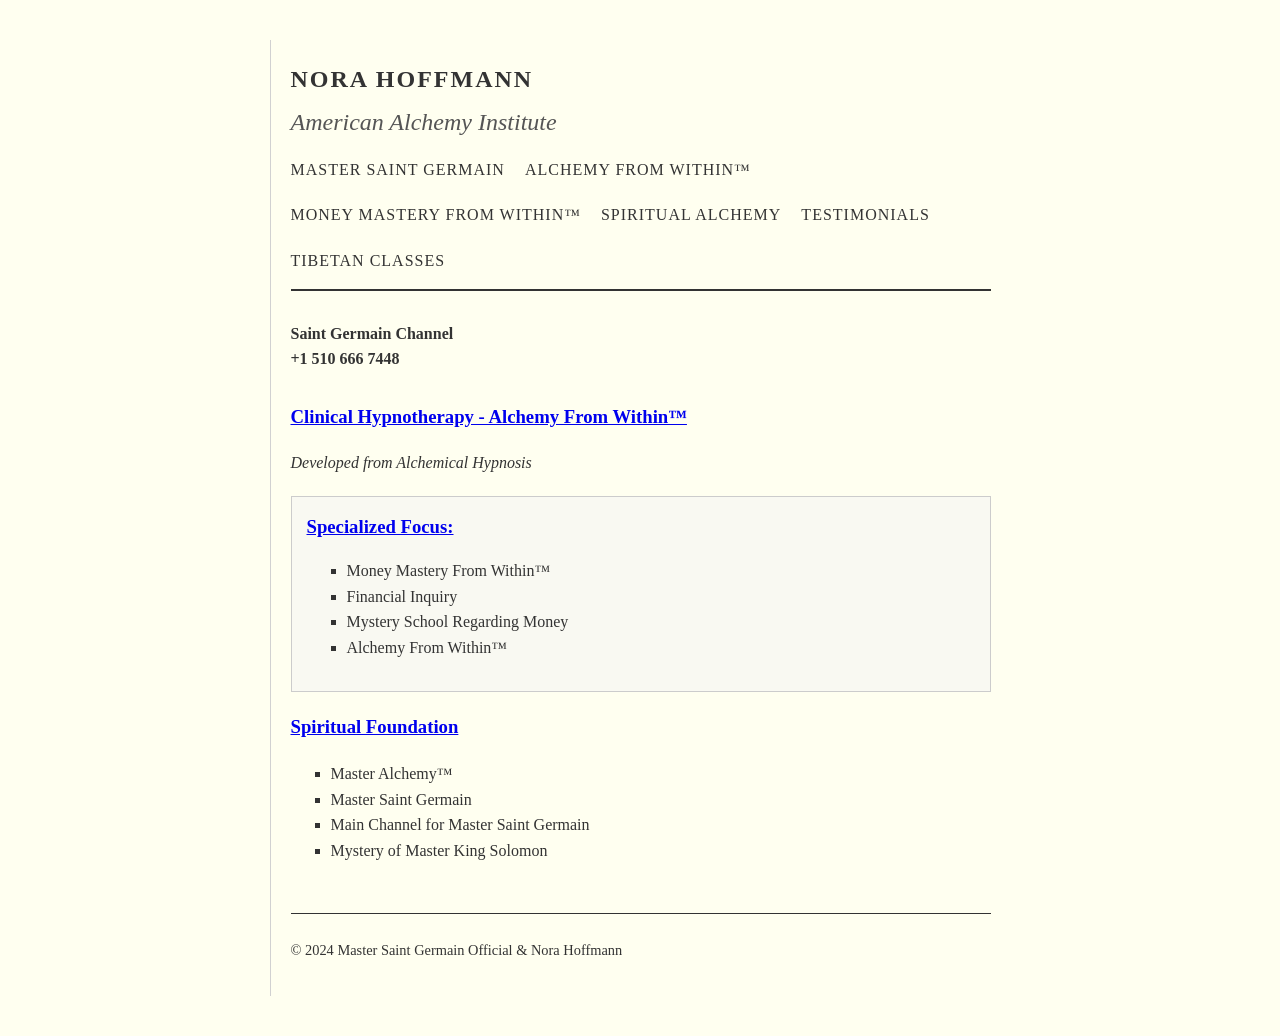
<file: index.html>
<!DOCTYPE html>
<html lang="en">
<head>
    <meta charset="UTF-8">
    <meta name="viewport" content="width=device-width, initial-scale=1.0">
    <title>Nora Hoffmann | American Alchemy Institute</title>

   <link rel="stylesheet" href="style.css">
</head>



<body>

    <header>
        <h1>Nora Hoffmann</h1>
        <h2>American Alchemy Institute</h2>
        
        <!-- Integrated Navigation Menu -->

        <nav id="main-nav">
    <!-- JavaScript will automatically inject your navigation menu here -->

</nav>
    </header>

    <section class="contact-info">
        <p>
            Saint Germain Channel<br>
            +1 510 666 7448
        </p>
    </section>

    <section id="alchemy">
        <h3><a href="alchemy.html">Clinical Hypnotherapy - Alchemy From Within™</a></h3>

        <p>
            <em>Developed from Alchemical Hypnosis</em>
        </p>

        <div class="focus-area">
            <div class="focus-title"><a href="moneymastery.html">Specialized Focus:</a></div>

            <ul>
                <li>Money Mastery From Within™</li>
                <li>Financial Inquiry</li>
                <li>Mystery School Regarding Money</li>
                <li>Alchemy From Within™</li>
            </ul>
        </div>
    </section>

    <section id="spiritual-alchemy">
        <h3><a href="spiritualalchemy.html">Spiritual Foundation</a>
</h3></a>

        <ul>
            <li>Master Alchemy™</li>
            <li>Master Saint Germain</li>
            <li>Main Channel for Master Saint Germain</li>
            <li>Mystery of Master King Solomon</li>
        </ul>
    </section>

    <footer>
           <p>© 2024 Master Saint Germain Official & Nora Hoffmann</p>
    </footer>

<script src="nav.js"></script>

</body>
</html>
</file>
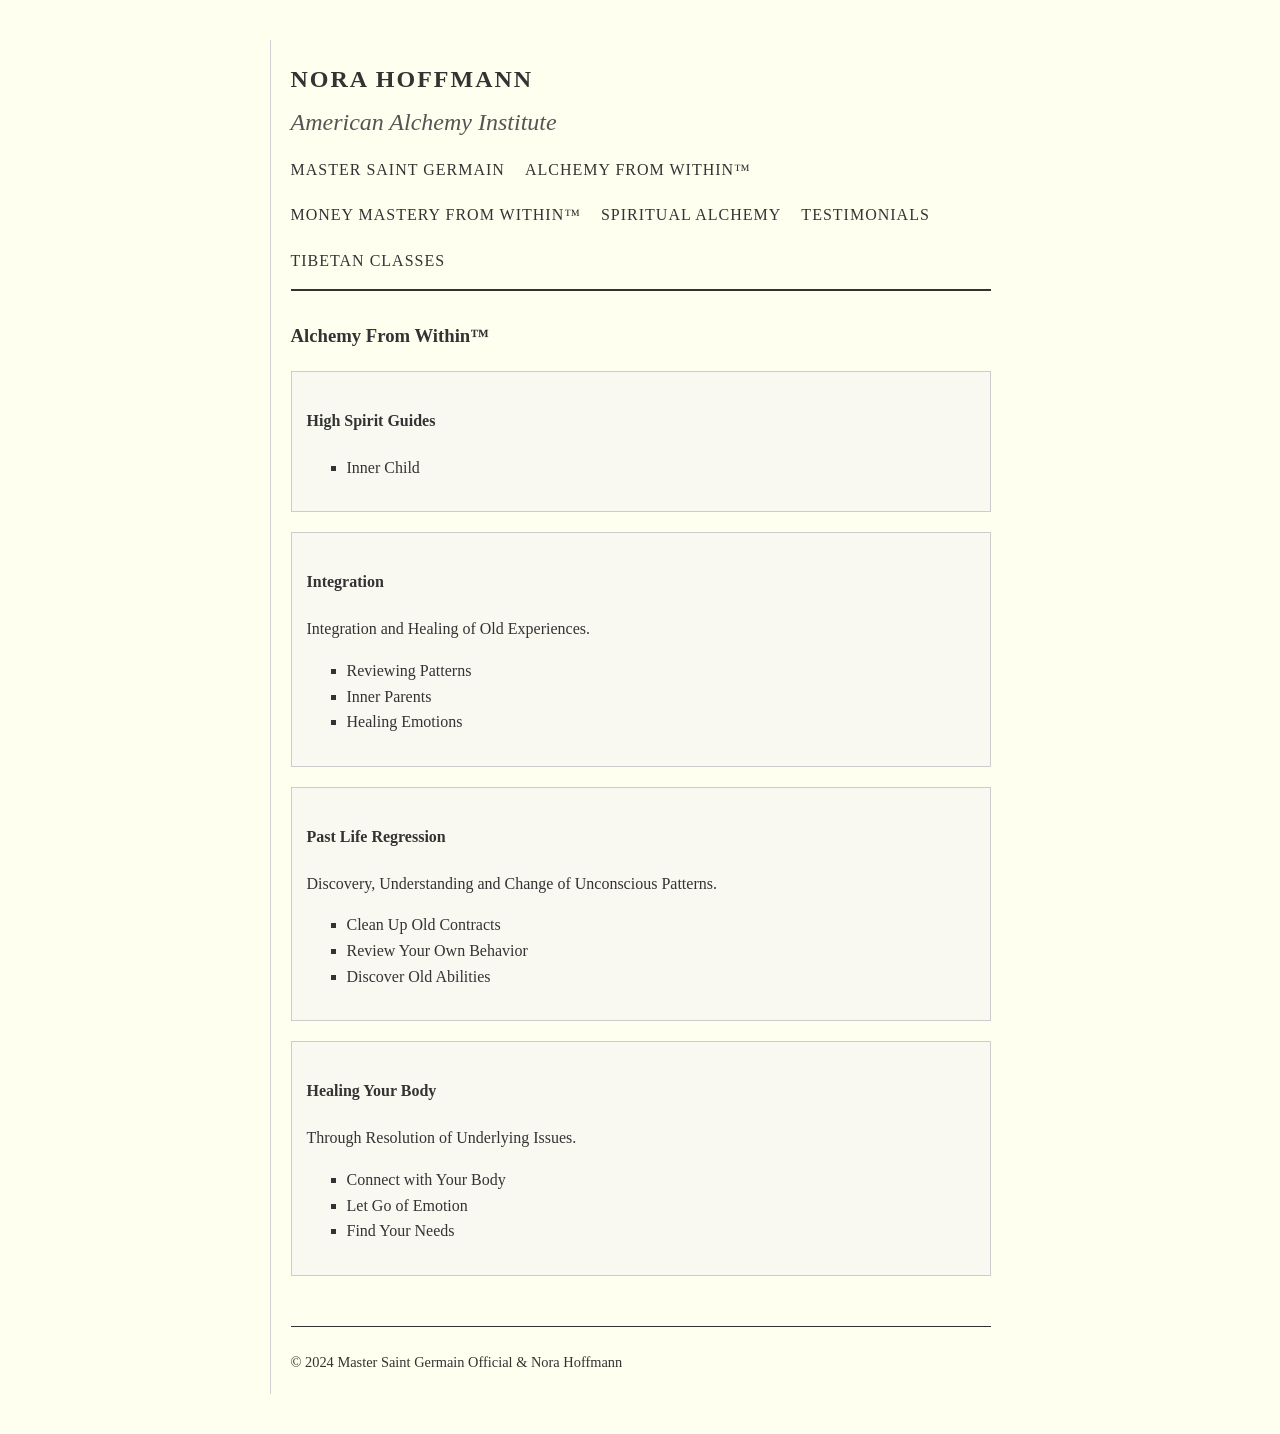
<file: alchemy.html>
<html lang="en">

<head>
    <meta charset="UTF-8">
    <meta name="viewport" content="width=device-width, initial-scale=1.0">
    <title>Nora Hoffmann | American Alchemy Institute</title>

    <link rel="stylesheet" href="style.css">

</head>

<body>

    <header>
        <h1>Nora Hoffmann</h1>
        <h2>American Alchemy Institute</h2>

        <!-- Integrated Navigation Menu -->

        <nav id="main-nav">
            <!-- JavaScript will automatically inject your navigation menu here -->


        </nav>
    </header>




    <section id="alchemy">
        <h3>Alchemy From Within™</h3>

        <div class="focus-area">
            <h4>High Spirit Guides</h4>
            <ul>
                <li>Inner Child</li>
            </ul>
        </div>

        <div class="focus-area">
            <h4>Integration</h4>
            <p>Integration and Healing of Old Experiences.</p>
            <ul>
                <li>Reviewing Patterns</li>
                <li>Inner Parents</li>
                <li>Healing Emotions</li>
            </ul>
        </div>

        <div class="focus-area">
            <h4>Past Life Regression</h4>
            <p>Discovery, Understanding and Change of Unconscious Patterns.</p>
            <ul>
                <li>Clean Up Old Contracts</li>
                <li>Review Your Own Behavior</li>
                <li>Discover Old Abilities</li>
            </ul>
        </div>

        <div class="focus-area">
            <h4>Healing Your Body</h4>
            <p>Through Resolution of Underlying Issues.</p>
            <ul>
                <li>Connect with Your Body</li>
                <li>Let Go of Emotion</li>
                <li>Find Your Needs</li>
            </ul>
        </div>
    </section>

    <footer>
        <p>© 2024 Master Saint Germain Official & Nora Hoffmann</p>
    </footer>

    <script src="nav.js"></script>
</body>

</html>
</file>
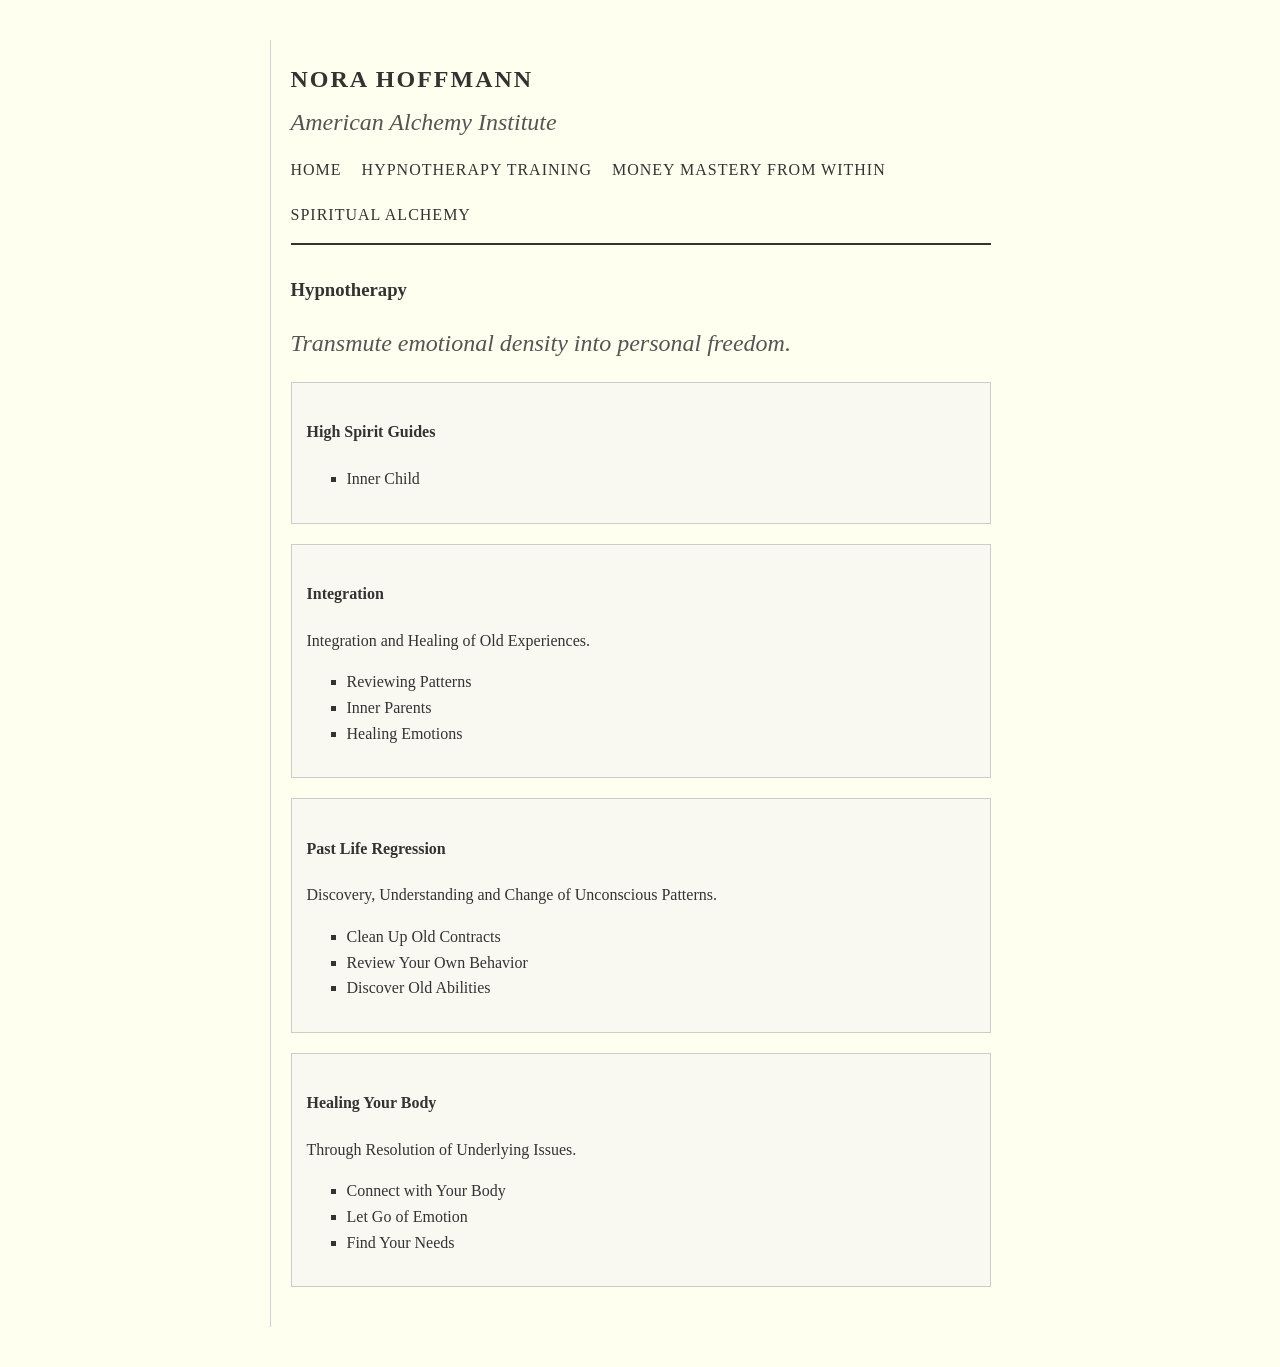
<file: hypnotherapy.html>
<html lang="en">
<head>
    <meta charset="UTF-8">
    <meta name="viewport" content="width=device-width, initial-scale=1.0">
    <title>Nora Hoffmann | American Alchemy Institute</title>

    <style>
        body {
            background-color: #FFFFF0; /* Ivory */
            color: #333333; /* Charcoal */
            font-family: "Times New Roman", serif;
            line-height: 1.6;
            max-width: 700px;
            margin: 40px auto;
            padding: 20px;
            border-left: 1px solid #d1d1d1;
        }

        header {
            border-bottom: 2px solid #333333;
            margin-bottom: 30px;
            padding-bottom: 15px;
        }

        h1 {
            text-transform: uppercase;
            letter-spacing: 2px;
            margin: 0;
            font-size: 1.5rem;
        }

        h2 {
            font-style: italic;
            font-weight: normal;
            margin-top: 5px;
            color: #555;
            margin-bottom: 15px;
        }

        /* Minimalist Navigation Styles */
        nav {
            margin-top: 15px;
        }

        .nav-links {
            list-style-type: none;
            padding: 0;
            margin: 0;
            display: flex;
            flex-wrap: wrap;
            gap: 20px;
        }

        .nav-links li {
            display: inline;
        }

        .nav-links a {
            color: #333333;
            text-decoration: none;
            font-size: 1rem;
            text-transform: uppercase;
            letter-spacing: 1px;
            transition: color 0.2s ease;
        }

        .nav-links a:hover {
            color: #777777;
            text-decoration: underline;
        }

        h3 {
            font-weight: bold;
        }

        .contact-info {
            margin-bottom: 30px;
            font-weight: bold;
        }

        .focus-area {
            background: #f9f9f2;
            padding: 15px;
            border: 1px solid #ccc;
            margin: 20px 0;
        }

        .focus-title {
            font-size: 1.17em;
            font-weight: bold;
        }

        ul {
            list-style-type: square;
        }

        footer {
            margin-top: 50px;
            font-size: 0.9rem;
            border-top: 1px solid #333;
            padding-top: 10px;
        }
    </style>
</head>

<body>

    <header>
        <h1>Nora Hoffmann</h1>
        <h2>American Alchemy Institute</h2>
        
        <!-- Integrated Navigation Menu -->
        <nav>
            <ul class="nav-links">
                <li><a href="index.html">Home</a></li>
                <li><a href="hypnotherapy.html">Hypnotherapy Training</a></li>
                <li><a href="moneymastery.html">Money Mastery From Within</a></li>
                <li><a href="spiritualfoundation.html">Spiritual Alchemy</a></li>
            </ul>
        </nav>
    </header>



<section id="hypnotherapy">
    <h3>Hypnotherapy</h3>
<h2>Transmute emotional density into personal freedom.</h2>

    <div class="focus-area">
        <h4>High Spirit Guides</h4>
        <ul>
            <li>Inner Child</li>
        </ul>
    </div>

    <div class="focus-area">
        <h4>Integration</h4>
        <p>Integration and Healing of Old Experiences.</p>
        <ul>
            <li>Reviewing Patterns</li>
            <li>Inner Parents</li>
            <li>Healing Emotions</li>
        </ul>
    </div>

    <div class="focus-area">
        <h4>Past Life Regression</h4>
        <p>Discovery, Understanding and Change of Unconscious Patterns.</p>
        <ul>
            <li>Clean Up Old Contracts</li>
            <li>Review Your Own Behavior</li>
            <li>Discover Old Abilities</li>
        </ul>
    </div>

    <div class="focus-area">
        <h4>Healing Your Body</h4>
        <p>Through Resolution of Underlying Issues.</p>
        <ul>
            <li>Connect with Your Body</li>
            <li>Let Go of Emotion</li>
            <li>Find Your Needs</li>
        </ul>
    </div>
</section>
</file>
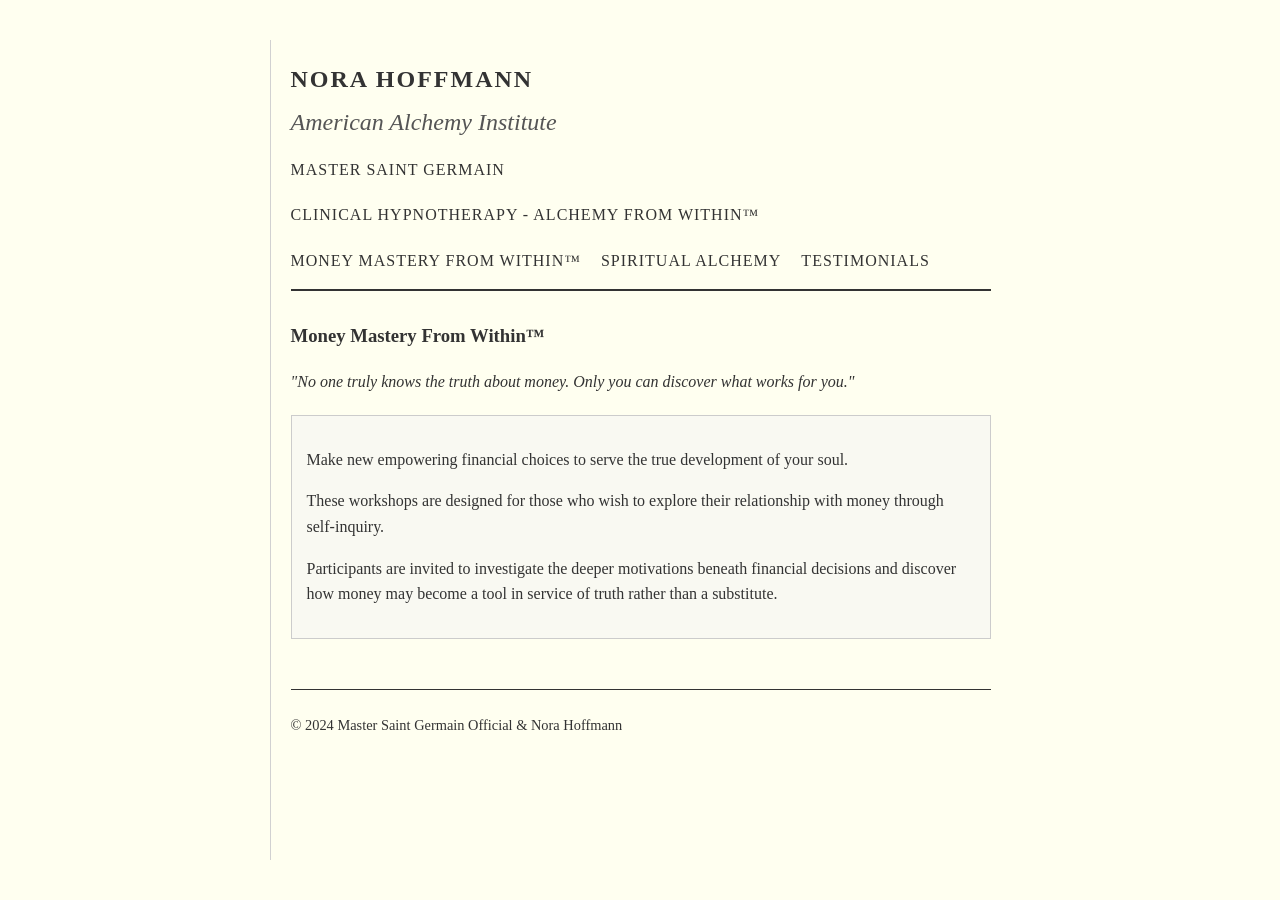
<file: moneymastery.html>
<html lang="en">

<head>
    <meta charset="UTF-8">
    <meta name="viewport" content="width=device-width, initial-scale=1.0">
    <title>Nora Hoffmann | American Alchemy Institute</title>

    <link rel="stylesheet" href="style.css">
</head>

<body>

    <header>
        <h1>Nora Hoffmann</h1>
        <h2>American Alchemy Institute</h2>

        <!-- Integrated Navigation Menu -->
        <nav>
            <ul class="nav-links">
                <li><a href="index.html">Master Saint Germain</a></li>
                <li><a href="alchemy.html">Clinical Hypnotherapy - Alchemy From Within™</a></li>
                <li><a href="moneymastery.html">Money Mastery From Within™</a></li>
                <li><a href="spiritualalchemy.html">Spiritual Alchemy</a></li>
                <li><a href="testimonials.html">Testimonials</a></li>
            </ul>
        </nav>
    </header>



    <section id="money-mastery">
        <h3>Money Mastery From Within™</h3>

        <p>
            <em>"No one truly knows the truth about money. Only you can discover what works for you."</em>
        </p>

        <div class="focus-area">
            <p>
                Make new empowering financial choices to serve the true development of your soul.
            </p>

            <p>
                These workshops are designed for those who wish to explore their relationship with money through
                self-inquiry.
            </p>

            <p>
                Participants are invited to investigate the deeper motivations beneath financial decisions and discover
                how money may become a tool in service of truth rather than a substitute.
            </p>
        </div>
    </section>

    <footer>
        <p>© 2024 Master Saint Germain Official & Nora Hoffmann</p>
    </footer>

    <script src="nav.js"></script>
</body>

</html>
</file>
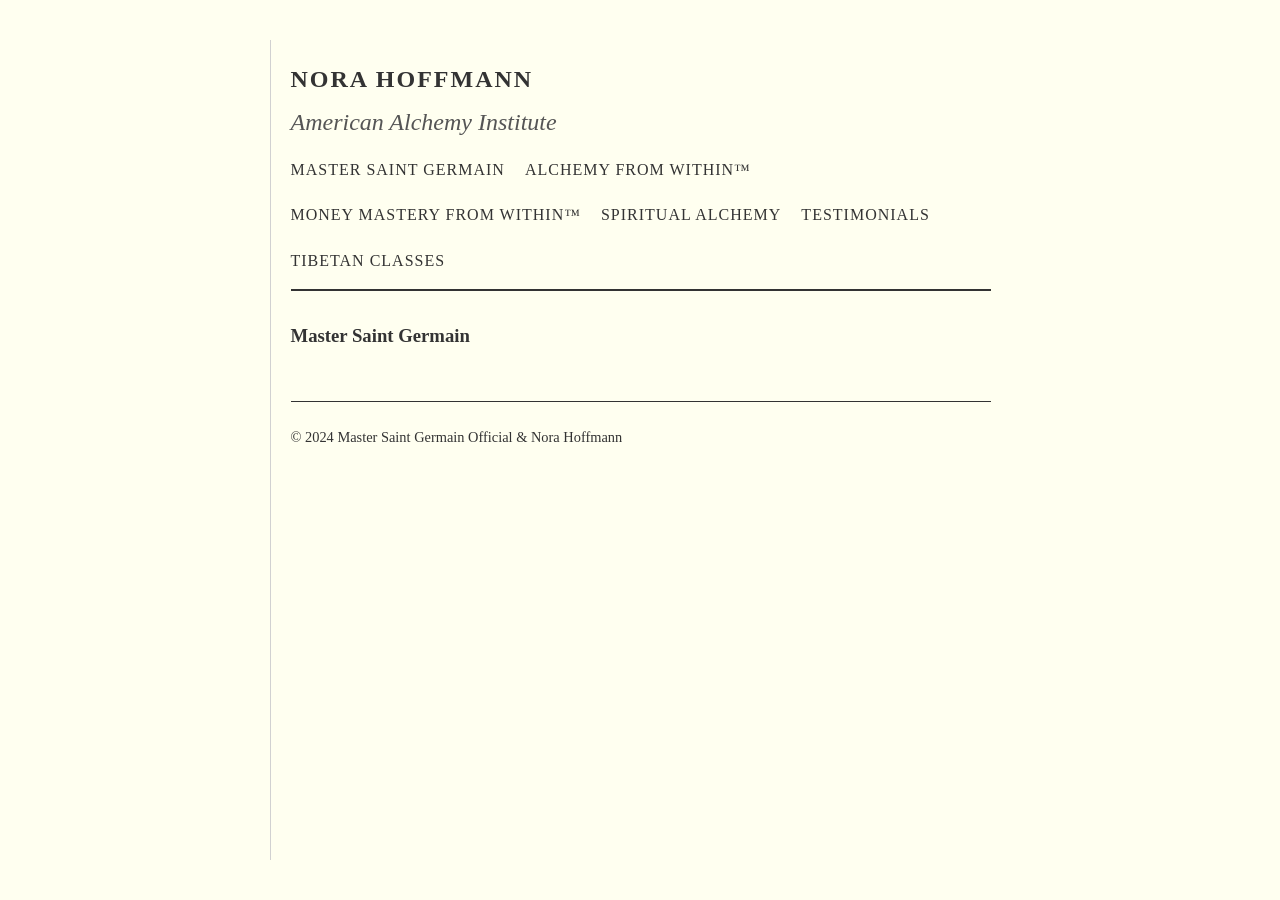
<file: spiritualalchemy.html>
<html lang="en">

<head>
    <meta charset="UTF-8">
    <meta name="viewport" content="width=device-width, initial-scale=1.0">
    <title>Nora Hoffmann | American Alchemy Institute</title>

    <link rel="stylesheet" href="style.css">

</head>





<body>

    <header>
        <h1>Nora Hoffmann</h1>
        <h2>American Alchemy Institute</h2>

        <nav id="main-nav">

            <!-- JavaScript will automatically inject your navigation menu here -->
        </nav>

    </header>

    <section id="master-saint-germain">
        <h3>Master Saint Germain</h3>



        <footer>
            <p>© 2024 Master Saint Germain Official & Nora Hoffmann</p>
        </footer>

        <script src="nav.js"></script>

</body>

</html>
</file>
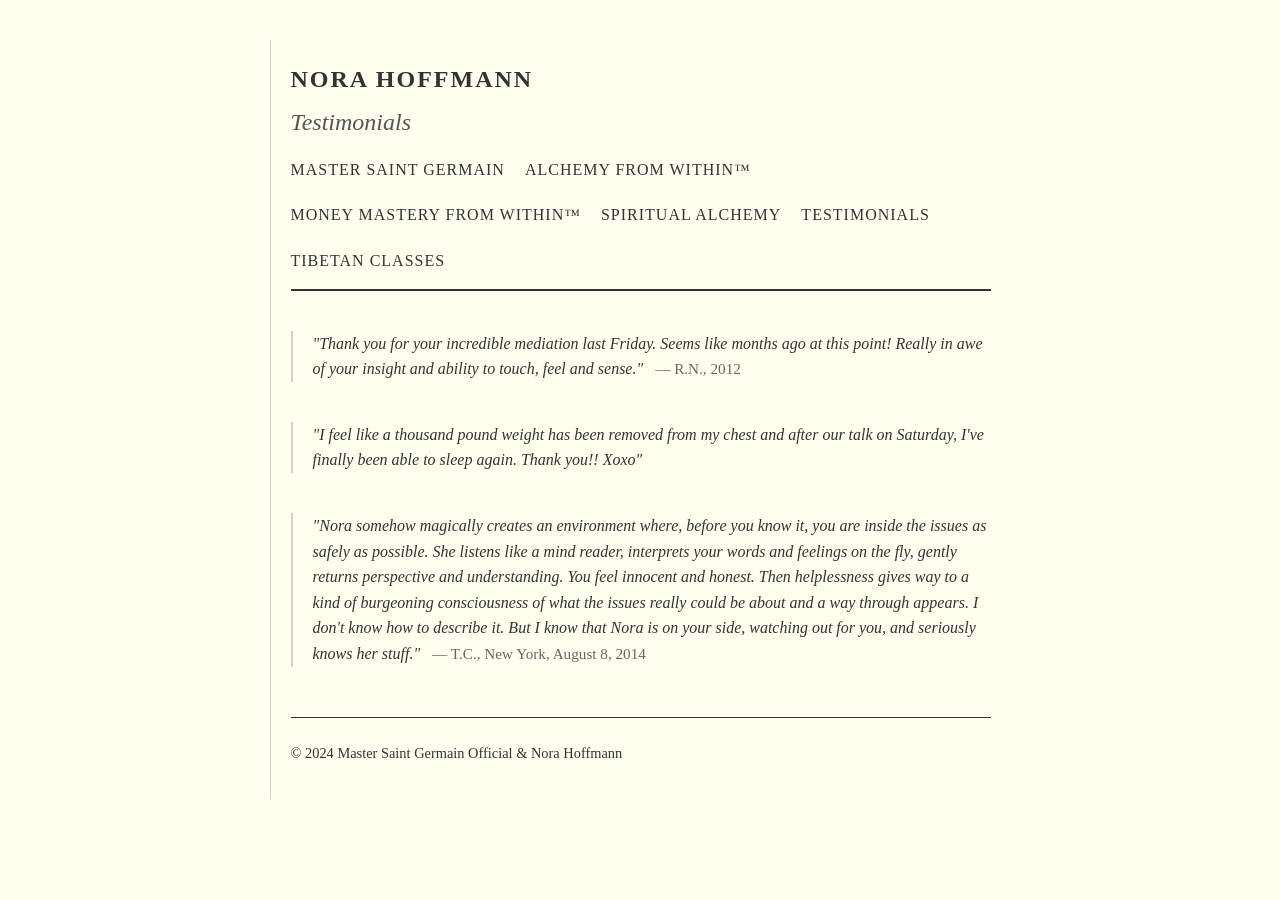
<file: testimonials.html>
<!DOCTYPE html>
<html lang="en">
<head>
    <meta charset="UTF-8">
    <meta name="viewport" content="width=device-width, initial-scale=1.0">
    <title>Testimonials | Nora Hoffmann</title>

   <link rel="stylesheet" href="style.css">
   
</head>

<body>

<header>
    <h1>Nora Hoffmann</h1>
    <h2>Testimonials</h2>

   <nav id="main-nav">
    <!-- JavaScript will automatically inject your navigation menu here -->
</nav>

</header>

<section>

    <div class="testimonial">
        <p>
            "Thank you for your incredible mediation last Friday.
            Seems like months ago at this point!
            Really in awe of your insight and ability to touch,
            feel and sense."
        </p>
        <div class="author">— R.N., 2012</div>
    </div>

    <div class="testimonial">
        <p>
            "I feel like a thousand pound weight has been removed
            from my chest and after our talk on Saturday,
            I've finally been able to sleep again.
            Thank you!! Xoxo"
        </p>
    </div>

    <div class="testimonial">
        <p>
            "Nora somehow magically creates an environment where,
            before you know it, you are inside the issues as safely
            as possible. She listens like a mind reader, interprets
            your words and feelings on the fly, gently returns
            perspective and understanding.

            You feel innocent and honest. Then helplessness gives way
            to a kind of burgeoning consciousness of what the issues
            really could be about and a way through appears.

            I don't know how to describe it. But I know that Nora is
            on your side, watching out for you, and seriously knows
            her stuff."
        </p>
        <div class="author">— T.C., New York, August 8, 2014</div>
    </div>

</section>

<footer>
    <p>© 2024 Master Saint Germain Official & Nora Hoffmann</p>
</footer>


<script src="nav.js"></script>
</body>
</html>
</file>
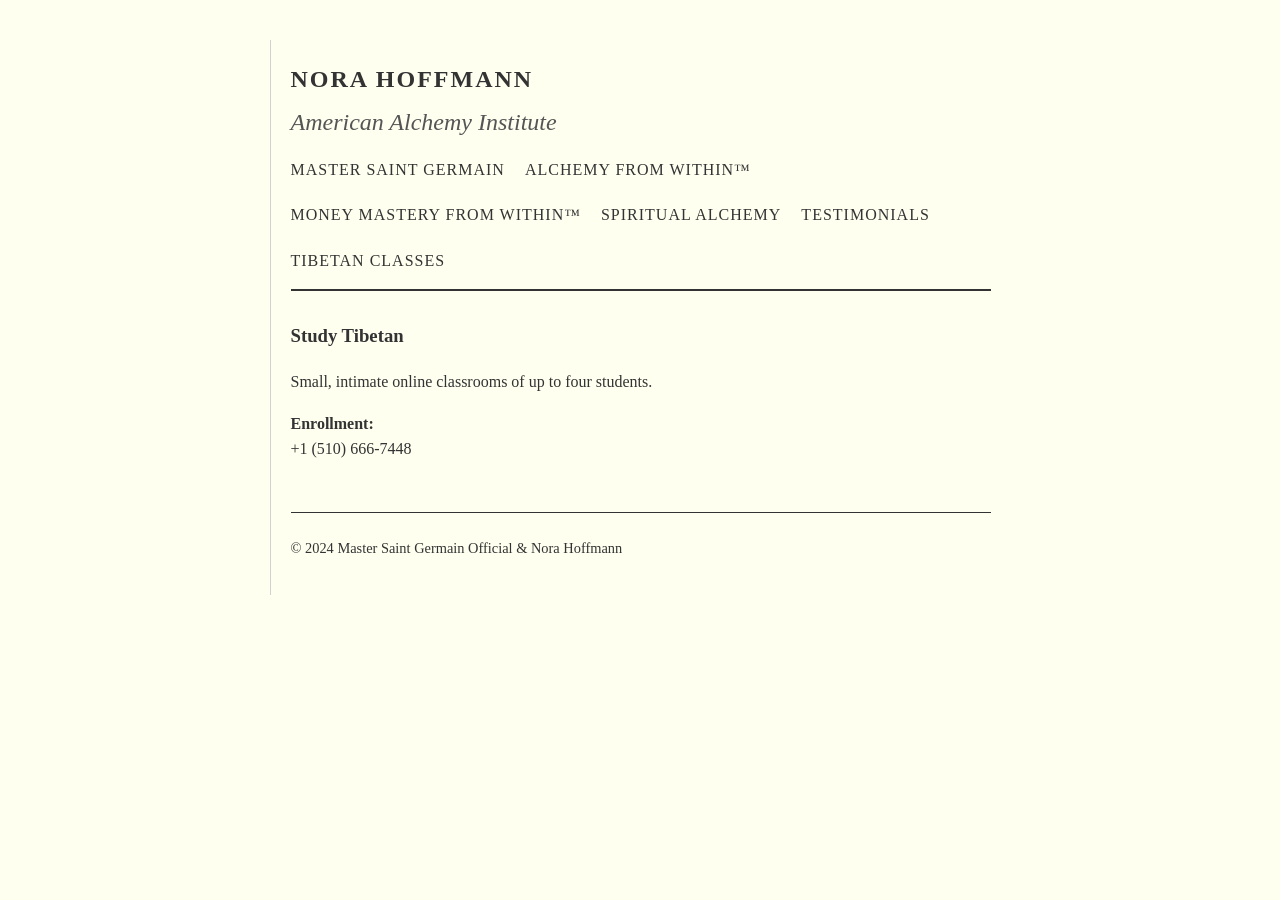
<file: tibetan.html>
<!DOCTYPE html>
<html lang="en">
<head>
    <meta charset="UTF-8">
    <meta name="viewport" content="width=device-width, initial-scale=1.0">
    <title>Study Tibetan | American Alchemy Institute</title>
    
    <link rel="stylesheet" href="style.css">
</head>
<body>

    <!-- Standard Header and Automatic Navigation Slot -->
    <header>
        <h1>Nora Hoffmann</h1>
        <h2>American Alchemy Institute</h2>
        
        <nav id="main-nav">
            <!-- JavaScript automatically injects your menu links here -->
        </nav>
    </header>

    <!-- Tibetan Classes Content Section -->
    <section id="study-tibetan">
        <h3>Study Tibetan</h3>

        <p>
            Small, intimate online classrooms of up to four students.
        </p>

        <p>
            <strong>Enrollment:</strong><br>
            +1 (510) 666-7448
        </p>
    </section>

    <footer>
        <p>© 2024 Master Saint Germain Official & Nora Hoffmann</p>
    </footer>

    <!-- Automatically injects the navigation menu on load -->
    <script src="nav.js"></script>

</body>
</html>
</file>
<file: style.css>
body {
            background-color: #FFFFF0; /* Ivory */
            color: #333333; /* Charcoal */
            font-family: "Times New Roman", serif;
            line-height: 1.6;
            max-width: 700px;
            margin: 40px auto;
            padding: 20px;
            border-left: 1px solid #d1d1d1;
        }

        header {
            border-bottom: 2px solid #333333;
            margin-bottom: 30px;
            padding-bottom: 15px;
        }

        h1 {
            text-transform: uppercase;
            letter-spacing: 2px;
            margin: 0;
            font-size: 1.5rem;
        }

        h2 {
            font-style: italic;
            font-weight: normal;
            margin-top: 5px;
            color: #555;
            margin-bottom: 15px;
        }

        /* Minimalist Navigation Styles */
        nav {
            margin-top: 15px;
        }

        .nav-links {
            list-style-type: none;
            padding: 0;
            margin: 0;
            display: flex;
            flex-wrap: wrap;
            gap: 20px;
        }

        .nav-links li {
            display: inline;
        }

        .nav-links a {
            color: #333333;
            text-decoration: none;
            font-size: 1rem;
            text-transform: uppercase;
            letter-spacing: 1px;
            transition: color 0.2s ease;
        }

        .nav-links a:hover {
            color: #777777;
            text-decoration: underline;
        }

        h3 {
            font-weight: bold;
        }

        .contact-info {
            margin-bottom: 30px;
            font-weight: bold;
        }

        .focus-area {
            background: #f9f9f2;
            padding: 15px;
            border: 1px solid #ccc;
            margin: 20px 0;
        }

        .focus-title {
            font-size: 1.17em;
            font-weight: bold;
        }

        ul {
            list-style-type: square;
        }

        footer {
            margin-top: 50px;
            font-size: 0.9rem;
            border-top: 1px solid #333;
            padding-top: 10px;
        }

.tagline {
    font-style: italic;
    font-weight: normal;
}

/* ==========================================================================
   Testimonial Styles
   ========================================================================== */

/* The main container for each testimonial card */
.testimonial {
    margin-top: 40px;
    margin-bottom: 40px;
    padding-left: 20px;
    border-left: 2px solid #d1d1d1;
    display: block;
}

/* Forces the paragraph and the author to sit on the same line */
.testimonial p, 
.testimonial .author {
    display: inline !important; 
}

/* The testimonial quote text styling */
.testimonial p {
    font-style: italic !important;
}

/* The author credit line styling */
.author {
    color: #666;
    font-size: 0.95rem;
    font-style: normal;
    margin-left: 8px; /* Adds a clean space after the quote before the name */
}
</file>
